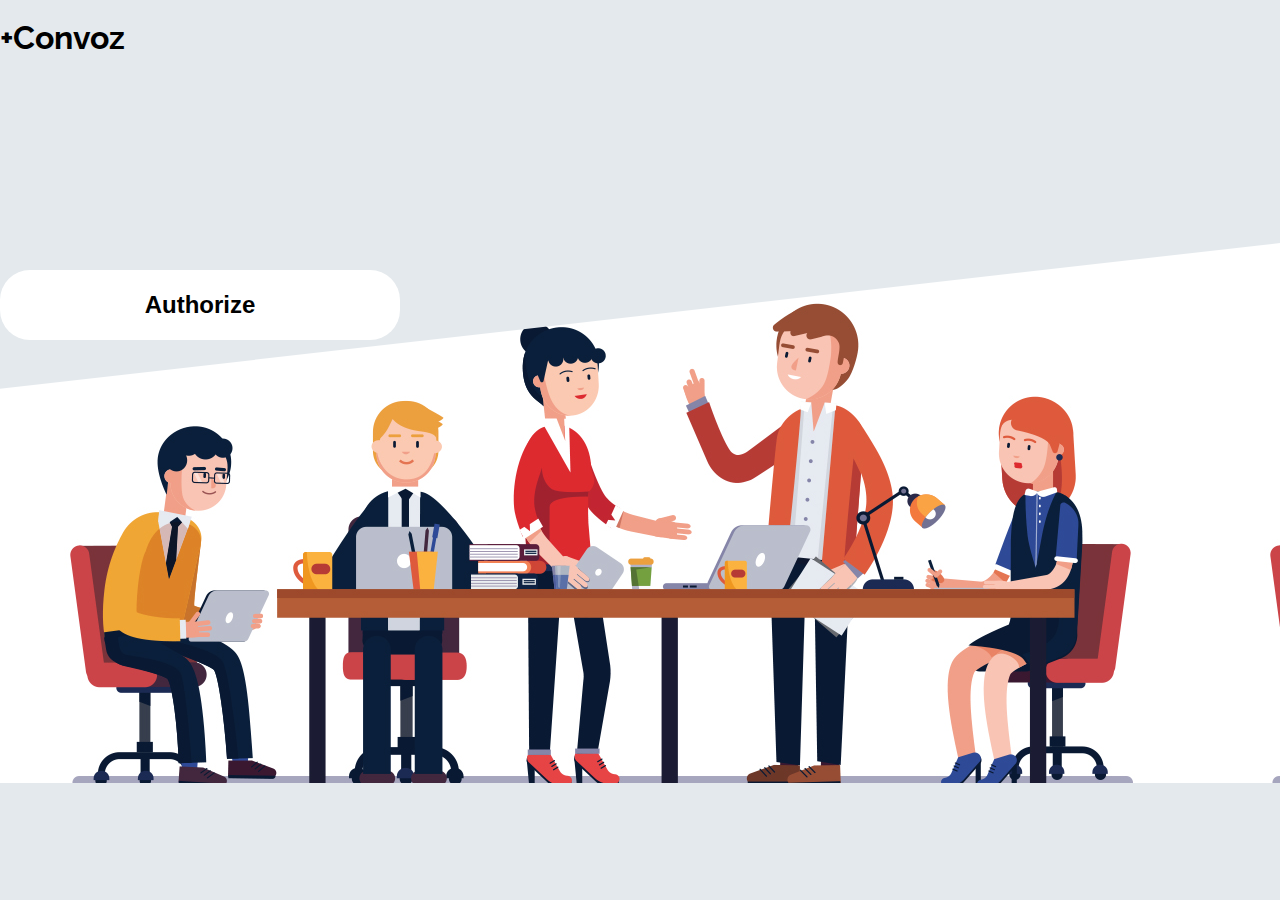
<file: index.html>
<!DOCTYPE html>
<html>
    <head>
        <link rel="stylesheet" href="test.css">
    </head>
    <body>
        <div class="header">
            <div class="header__bg"></div>
            <div class="header__logo">
               <svg viewBox="0 0 24 24">
           <path d="M11.83,1.73C8.43,1.79 6.23,3.32 6.23,3.32C5.95,3.5 5.88,3.91 6.07,4.19C6.27,4.5 6.66,4.55 6.96,4.34C6.96,4.34 11.27,1.15 17.46,4.38C17.75,4.55 18.14,4.45 18.31,4.15C18.5,3.85 18.37,3.47 18.03,3.28C16.36,2.4 14.78,1.96 13.36,1.8C12.83,1.74 12.32,1.72 11.83,1.73M12.22,4.34C6.26,4.26 3.41,9.05 3.41,9.05C3.22,9.34 3.3,9.72 3.58,9.91C3.87,10.1 4.26,10 4.5,9.68C4.5,9.68 6.92,5.5 12.2,5.59C17.5,5.66 19.82,9.65 19.82,9.65C20,9.94 20.38,10.04 20.68,9.87C21,9.69 21.07,9.31 20.9,9C20.9,9 18.15,4.42 12.22,4.34M11.5,6.82C9.82,6.94 8.21,7.55 7,8.56C4.62,10.53 3.1,14.14 4.77,19C4.88,19.33 5.24,19.5 5.57,19.39C5.89,19.28 6.07,18.92 5.95,18.6V18.6C4.41,14.13 5.78,11.2 7.8,9.5C9.77,7.89 13.25,7.5 15.84,9.1C17.11,9.9 18.1,11.28 18.6,12.64C19.11,14 19.08,15.32 18.67,15.94C18.25,16.59 17.4,16.83 16.65,16.64C15.9,16.45 15.29,15.91 15.26,14.77C15.23,13.06 13.89,12 12.5,11.84C11.16,11.68 9.61,12.4 9.21,14C8.45,16.92 10.36,21.07 14.78,22.45C15.11,22.55 15.46,22.37 15.57,22.04C15.67,21.71 15.5,21.35 15.15,21.25C11.32,20.06 9.87,16.43 10.42,14.29C10.66,13.33 11.5,13 12.38,13.08C13.25,13.18 14,13.7 14,14.79C14.05,16.43 15.12,17.54 16.34,17.85C17.56,18.16 18.97,17.77 19.72,16.62C20.5,15.45 20.37,13.8 19.78,12.21C19.18,10.61 18.07,9.03 16.5,8.04C14.96,7.08 13.19,6.7 11.5,6.82M11.86,9.25V9.26C10.08,9.32 8.3,10.24 7.28,12.18C5.96,14.67 6.56,17.21 7.44,19.04C8.33,20.88 9.54,22.1 9.54,22.1C9.78,22.35 10.17,22.35 10.42,22.11C10.67,21.87 10.67,21.5 10.43,21.23C10.43,21.23 9.36,20.13 8.57,18.5C7.78,16.87 7.3,14.81 8.38,12.77C9.5,10.67 11.5,10.16 13.26,10.67C15.04,11.19 16.53,12.74 16.5,15.03C16.46,15.38 16.71,15.68 17.06,15.7C17.4,15.73 17.7,15.47 17.73,15.06C17.79,12.2 15.87,10.13 13.61,9.47C13.04,9.31 12.45,9.23 11.86,9.25M12.08,14.25C11.73,14.26 11.46,14.55 11.47,14.89C11.47,14.89 11.5,16.37 12.31,17.8C13.15,19.23 14.93,20.59 18.03,20.3C18.37,20.28 18.64,20 18.62,19.64C18.6,19.29 18.3,19.03 17.91,19.06C15.19,19.31 14.04,18.28 13.39,17.17C12.74,16.07 12.72,14.88 12.72,14.88C12.72,14.53 12.44,14.25 12.08,14.25Z"></path>
         </svg>
            </div>
            <h1 class="header__title">+Convoz</h1>
         </div>
         <button onclick="location.href = 'https://zoom.us/oauth/authorize?client_id=1KaFjUkRTiYql5TLITaQg&response_type=code&redirect_uri=https%3A%2F%2Fjun-li8.github.io%2F'" type="button">
            Authorize
        </button>
         
         <div class="about">
            <div class="about__title">
               <h2 class="about__title--text">Who we are?</h2>
            </div>
            <div class="about__text">
            </div>
         </div>
    </body>
</html>
</file>
<file: test.css>
@import url("https://fonts.googleapis.com/css?family=Raleway:400,400i,700");

*,
*::before,
*::after {
   margin: 0;
   padding: 0;
}
body {
   background-color: #e4e9ed;
   font-family: Raleway, sans-serif;
}

br {
   margin-bottom: 2%;
}

.header {
   width: 100%;
   height: 30vh;
   position: relative;
   display: grid;
   grid-template-rows: max-content 1fr;
   grid-template-columns: 1fr max-content;
   
   &__logo {
      fill: white;
      width: 3rem;
      padding: 1rem;
      cursor: pointer;
   }
   
   &__bg {
      width: 100%;
      height: 100%;
      background-image: url(shake-up-sales-meeting-og.jpg);
      background-size: cover;
      background-position: center;
      filter: brightness(50%);
      clip-path: polygon(0 0, 100% 0, 100% 80%, 0 100%);
      position: absolute;
      top: 0;
      left: 0;
      z-index: -1;
   }
   
   &__title {
      grid-area: 2 / 1 / 2 / 3;
      align-self: center;
      justify-self: center;
      color: white;
      text-transform: uppercase;
      font-size: 4rem;
      text-shadow: 0px 2px 4px rgba(0,0,0,.4);
      margin-top: -5rem;
   }
   
   &__log {
      display: flex;
      align-items: center;
      grid-area: 1 / 2 / 1 / 3;
      padding: 1rem 2rem;
      color: white;
      cursor: pointer;
      text-shadow: 0px 2px 4px rgba(0,0,0,.4);
      
      &--icon {
         fill: currentColor;
         margin-right: .5rem;
        filter: drop-shadow(0px 2px 4px rgba(0,0,0,.5));
      }
      
      &--text {
         text-transform: capitalize;
      }
   }
}

button {
    display: block;
    cursor: pointer;
    outline: none;
    border: none;
    background-color: white;
    width: 400px;
    height: 70px;
    border-radius: 30px;
    font-size: 1.5rem;
    font-weight: 600;
    color: var(--text);
    background-size: 100% 100%;
    box-shadow: 0 0 0 7px var(--light) inset;
    margin-bottom: 15px;
  }

.about {
   width: 100%;
   height: 60vh;
   margin-top: -7rem;
   clip-path: polygon(0 27%, 100% 0, 100% 100%, 0 100%);
   background-image: url(shake-up-sales-meeting-og.jpg);
   
   &__title {
      padding-top: 7rem;
      text-align: center;
      text-transform: uppercase;
      
      &--text {
         color: #232323;
      }
   }
   
   &__text {
      width: 80%;
      margin: 5% auto;
      
      &--content {
         text-align: justify;
      }
   }
}
</file>
